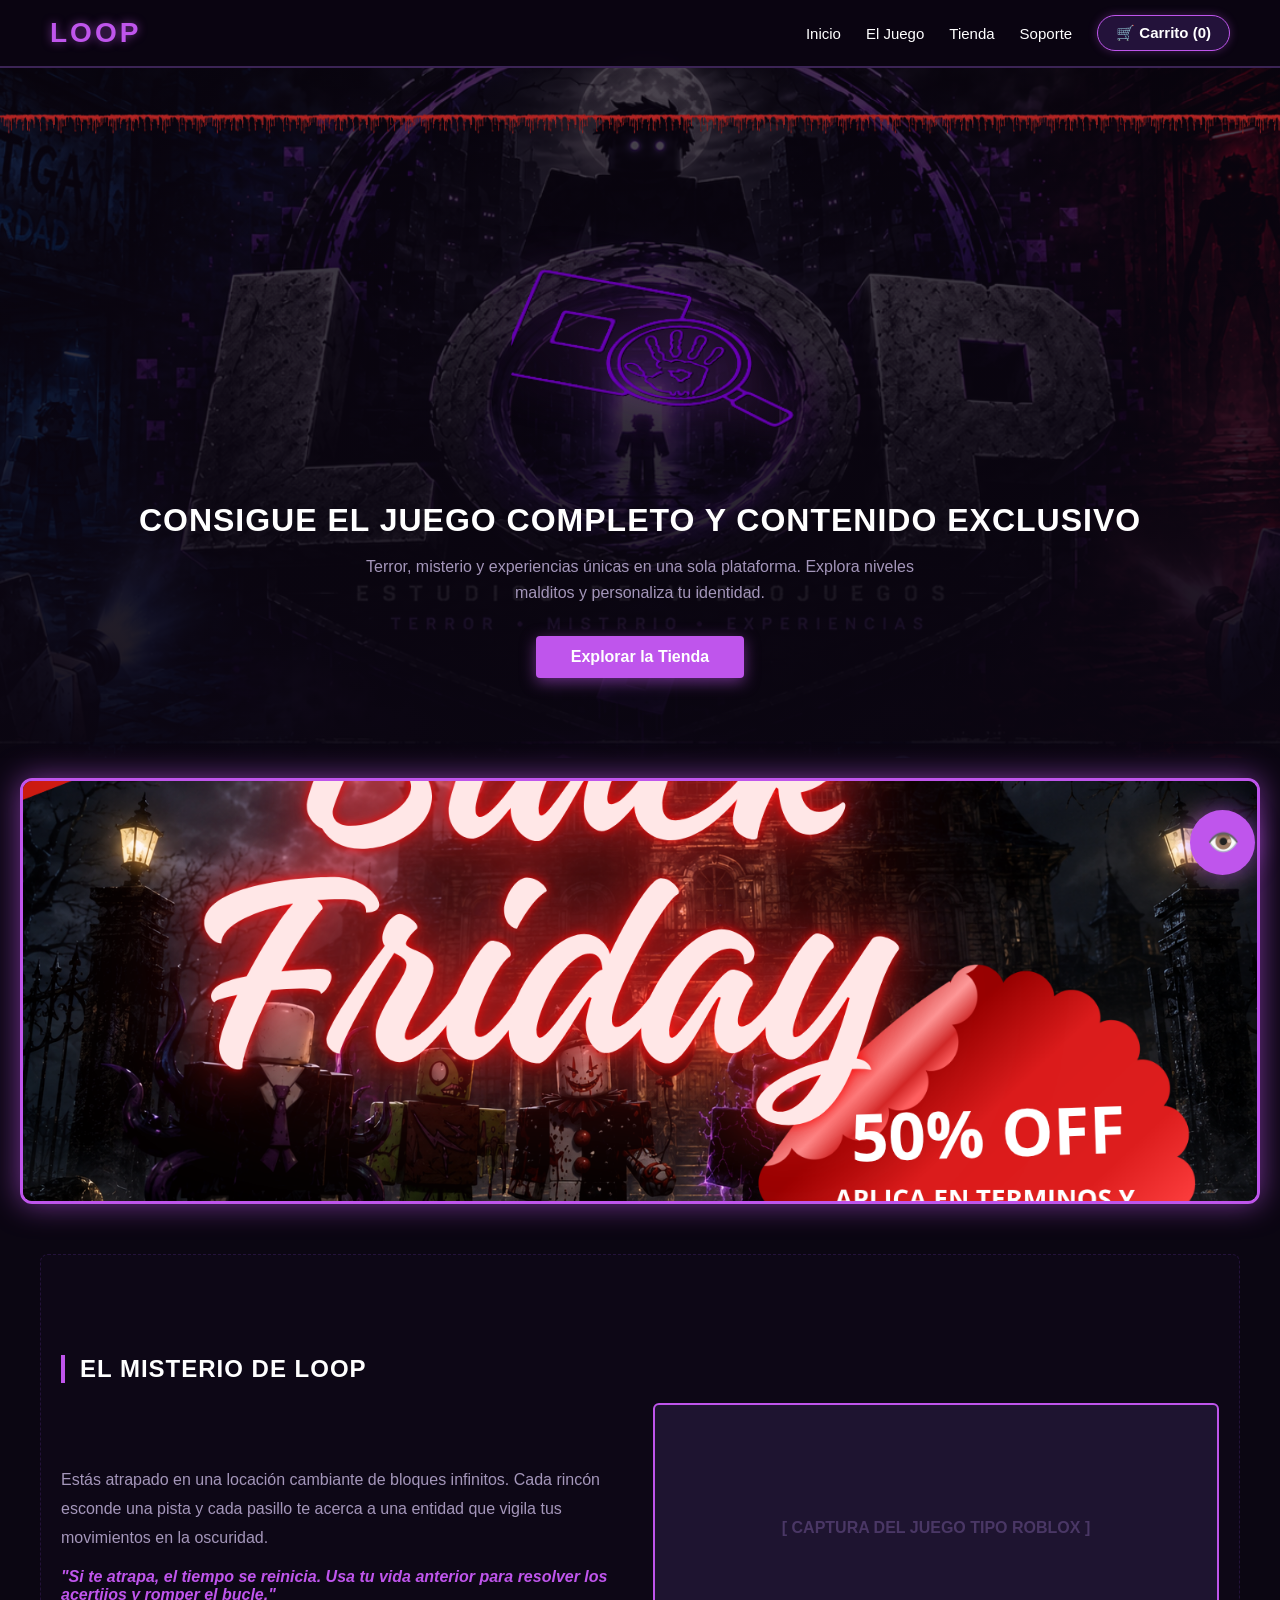
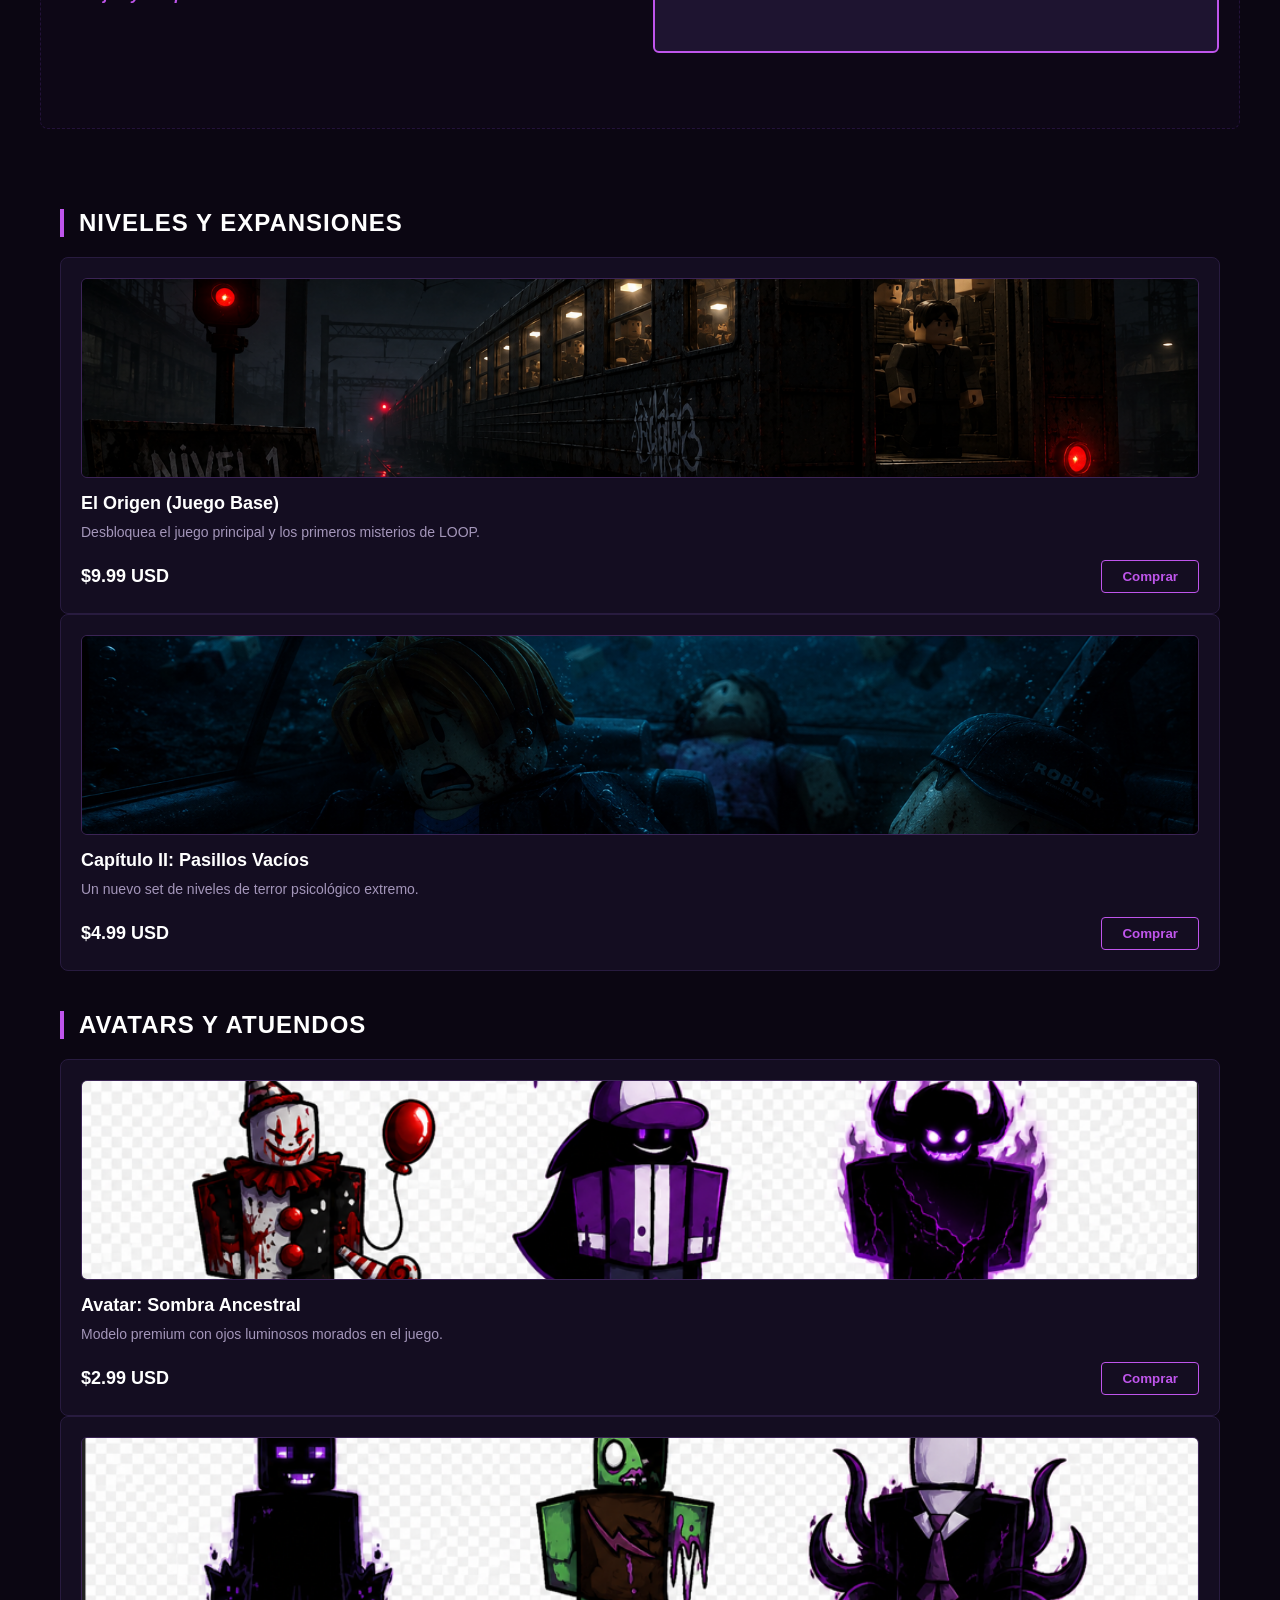
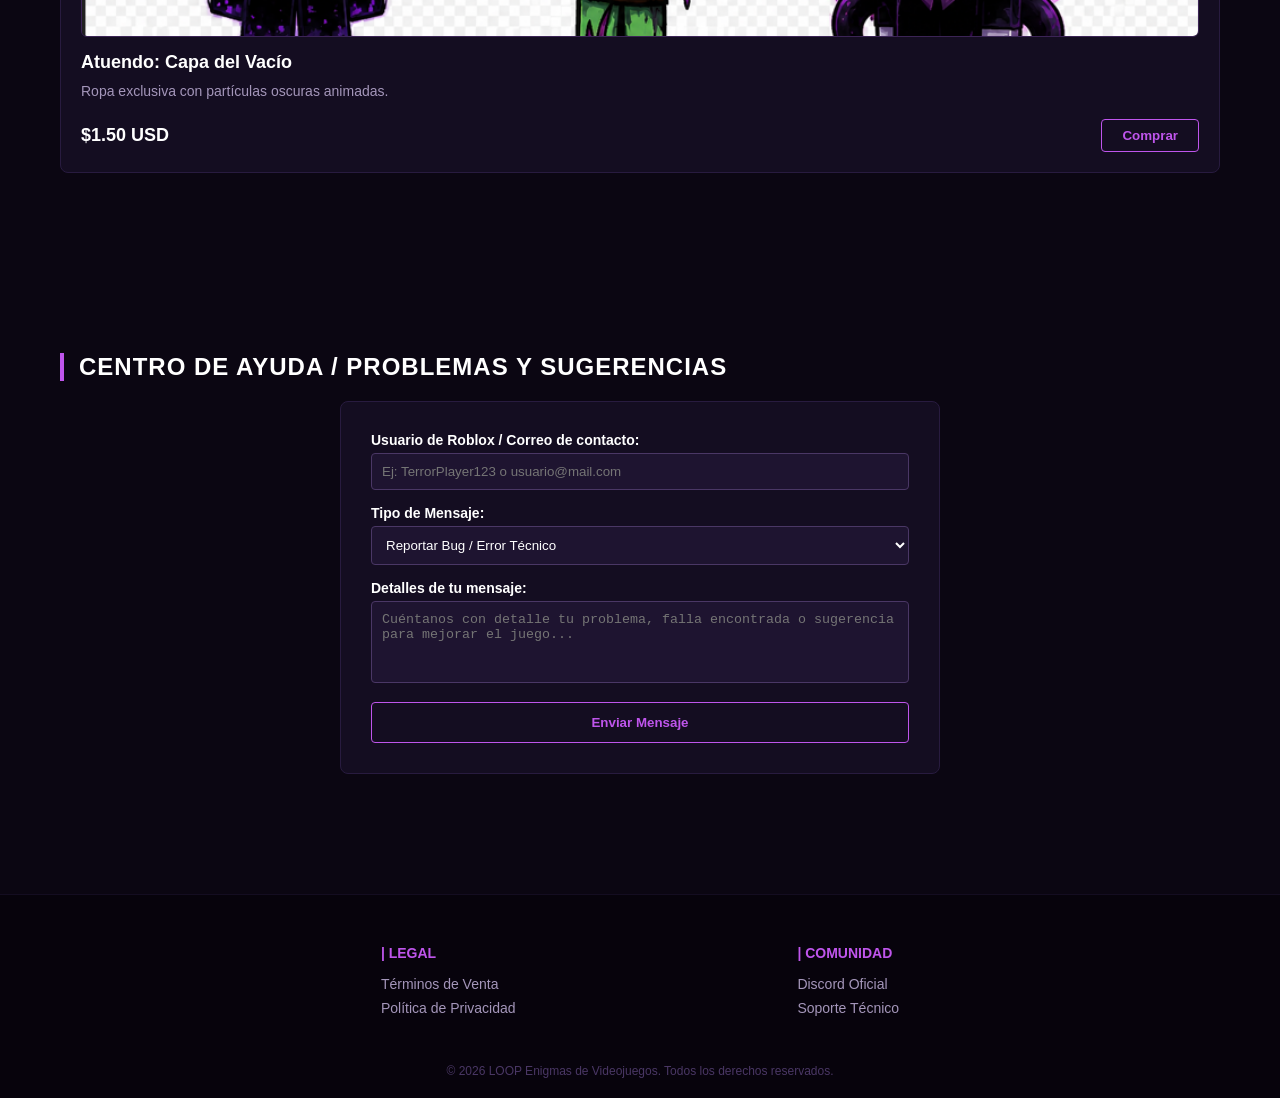
<file: index.html>
<!DOCTYPE html>
<html lang="es">
<head>
  <meta charset="UTF-8">
  <meta name="viewport" content="width=device-width, initial-scale=1.0">
  <title>LOOP - Estudios de Videojuegos de Terror</title>
  <link rel="stylesheet" href="style.css">
</head>

<body>

  <!-- CABECERA Y MENÚ DE NAVEGACIÓN -->
  <header class="sitio-header">
    <nav class="menu-navegacion">
      <a href="#inicio" class="logo">LOOP</a>

      <div class="enlaces">
        <a href="#inicio">Inicio</a>
        <a href="#juego">El Juego</a>
        <a href="#tienda">Tienda</a>
        <a href="#reportes">Soporte</a>
        <a href="#" class="btn-carrito" id="btn-abrir-carrito">🛒 Carrito (0)</a>
      </div>

      <div class="sangre-borde"></div>
    </nav>
  </header>

  <!-- CONTENIDO PRINCIPAL -->
  <main>
    <!-- SECCIÓN HÉROE -->
    <section id="inicio" class="seccion-heroe">
      <div class="heroe-contenido">
        <img src="222.png" alt="LOOP Logo" class="logo-principal">
        <h1>CONSIGUE EL JUEGO COMPLETO Y CONTENIDO EXCLUSIVO</h1>
        <p>
          Terror, misterio y experiencias únicas en una sola plataforma.
          Explora niveles malditos y personaliza tu identidad.
        </p>
        <a href="#tienda" class="btn-primario">Explorar la Tienda</a>
      </div>
    </section>

    <!-- SLIDER AUTOMÁTICO DE PROMOCIONES -->
    <div class="contenedor-slider">
      <div class="slider-promociones">
        <div class="slider-contenedor">
          <div class="slide"><img src="Black-Friday.png" alt="Promoción 1 - Descuento Especial"></div>
          <div class="slide"><img src="Black-Friday.png" alt="Promoción 2 - Nuevo Capítulo"></div>
          <div class="slide"><img src="Black-Friday.png" alt="Promoción 3 - Atuendos Exclusivos"></div>
        </div>
      </div>
    </div>

    <!-- SECCIÓN EL JUEGO / LORE -->
    <section id="juego" class="contenedor-tienda" style="background-color: #0d0716; padding: 60px 20px; border-radius: 8px; margin-top: 20px; border: 1px dashed #23123a;">
      <h2 class="titulo-categoria">El Misterio de LOOP</h2>
      <div style="display: flex; gap: 30px; align-items: center; flex-wrap: wrap; margin-top: 20px;">
        <div style="flex: 1; min-width: 280px;">
          <p style="color: #a496ba; font-size: 16px; line-height: 1.8; margin-bottom: 15px;">
            Estás atrapado en una locación cambiante de bloques infinitos.
            Cada rincón esconde una pista y cada pasillo te acerca a una
            entidad que vigila tus movimientos en la oscuridad.
          </p>
          <p style="color: #bf55ec; font-weight: bold; font-size: 16px; font-style: italic;">
            "Si te atrapa, el tiempo se reinicia. Usa tu vida anterior para resolver los acertijos y romper el bucle."
          </p>
        </div>

        <div class="imagen-placeholder" style="flex: 1; min-width: 280px; height: 250px; border: 2px solid #bf55ec;">
          [ CAPTURA DEL JUEGO TIPO ROBLOX ]
        </div>
      </div>
    </section>

    <!-- SECCIÓN DE TIENDA -->
    <section id="tienda" class="contenedor-tienda">
      <h2 class="titulo-categoria">Niveles y Expansiones</h2>

      <div class="cuadricula-productos">
        <div class="tarjeta-producto">
          <div class="imagen-placeholder">
            <img src="nvl1.png" alt="Imagen del Nivel 1 - El Origen">
          </div>
          <h3>El Origen (Juego Base)</h3>
          <p>Desbloquea el juego principal y los primeros misterios de LOOP.</p>
          <div class="precio-compra">
            <span class="precio">$9.99 USD</span>
            <button class="btn-comprar">Comprar</button>
          </div>
        </div>

        <div class="tarjeta-producto">
          <div class="imagen-placeholder">
            <img src="image-1.png" alt="Imagen del Nivel 2 - Pasillos Vacíos">
          </div>
          <h3>Capítulo II: Pasillos Vacíos</h3>
          <p>Un nuevo set de niveles de terror psicológico extremo.</p>
          <div class="precio-compra">
            <span class="precio">$4.99 USD</span>
            <button class="btn-comprar">Comprar</button>
          </div>
        </div>
      </div>

      <h2 class="titulo-categoria">Avatars y Atuendos</h2>

      <div class="cuadricula-productos">
        <div class="tarjeta-producto">
          <div class="imagen-placeholder">
            <img src="cap1.png" alt="Avatar Sombra Ancestral">
          </div>
          <h3>Avatar: Sombra Ancestral</h3>
          <p>Modelo premium con ojos luminosos morados en el juego.</p>
          <div class="precio-compra">
            <span class="precio">$2.99 USD</span>
            <button class="btn-comprar">Comprar</button>
          </div>
        </div>

        <div class="tarjeta-producto">
          <div class="imagen-placeholder">
            <img src="cap2.png" alt="Atuendo Capa del Vacío">
          </div>
          <h3>Atuendo: Capa del Vacío</h3>
          <p>Ropa exclusiva con partículas oscuras animadas.</p>
          <div class="precio-compra">
            <span class="precio">$1.50 USD</span>
            <button class="btn-comprar">Comprar</button>
          </div>
        </div>
      </div>
    </section>

    <!-- CENTRO DE AYUDA Y REPORTES -->
    <section id="reportes" class="contenedor-tienda" style="margin-top: 60px;">
      <h2 class="titulo-categoria">Centro de Ayuda / Problemas y Sugerencias</h2>

      <form id="form-reporte" style="background-color: #140d21; padding: 30px; border-radius: 8px; border: 1px solid #281b3f; max-width: 600px; margin: 20px auto 0 auto;">
        <div style="margin-bottom: 15px;">
          <label style="display: block; margin-bottom: 5px; color: #ffffff; font-weight: bold; font-size: 14px;" for="reporte-usuario">Usuario de Roblox / Correo de contacto:</label>
          <input type="text" id="reporte-usuario" placeholder="Ej: TerrorPlayer123 o usuario@mail.com" required style="width: 100%; padding: 10px; background-color: #1e1430; border: 1px solid #4a3765; border-radius: 4px; color: #ffffff;">
        </div>

        <div style="margin-bottom: 15px;">
          <label style="display: block; margin-bottom: 5px; color: #ffffff; font-weight: bold; font-size: 14px;" for="reporte-tipo">Tipo de Mensaje:</label>
          <select id="reporte-tipo" style="width: 100%; padding: 10px; background-color: #1e1430; border: 1px solid #4a3765; border-radius: 4px; color: #ffffff;">
            <option value="Bug / Error Técnico">Reportar Bug / Error Técnico</option>
            <option value="Problema con Compras">Problema con Compras o Pagos</option>
            <option value="Sugerencia de Mejora">Sugerencia de Mejora</option>
            <option value="Otro">Otro problema</option>
          </select>
        </div>

        <div style="margin-bottom: 15px;">
          <label style="display: block; margin-bottom: 5px; color: #ffffff; font-weight: bold; font-size: 14px;" for="reporte-descripcion">Detalles de tu mensaje:</label>
          <textarea id="reporte-descripcion" rows="4" placeholder="Cuéntanos con detalle tu problema, falla encontrada o sugerencia para mejorar el juego..." required style="width: 100%; padding: 10px; background-color: #1e1430; border: 1px solid #4a3765; border-radius: 4px; color: #ffffff; resize: none;"></textarea>
        </div>

        <button type="submit" class="btn-comprar" style="width: 100%; padding: 12px;">Enviar Mensaje</button>
      </form>
    </section>
  </main>

  <!-- PIE DE PÁGINA -->
  <footer class="pie-pagina">
    <div class="columnas-pie">
      <div class="columna">
        <h3>| LEGAL</h3>
        <a href="#">Términos de Venta</a>
        <a href="#">Política de Privacidad</a>
      </div>
      <div class="columna">
        <h3>| COMUNIDAD</h3>
        <a href="#">Discord Oficial</a>
        <a href="#reportes">Soporte Técnico</a>
      </div>
    </div>
    <p class="copyright">&copy; 2026 LOOP Enigmas de Videojuegos. Todos los derechos reservados.</p>
  </footer>

  <!-- MODAL DEL CARRITO -->
  <div class="modal-carrito" id="modal-carrito">
    <div class="contenido-carrito">
      <h2>Tu Carrito de Compras</h2>
      <div class="lista-items" id="lista-carrito">
        <!-- Elementos del carrito cargados dinámicamente -->
      </div>
      <p style="font-size: 18px; margin-bottom: 15px;"><strong>Total:</strong> $<span id="total-carrito">0.00</span> USD</p>
      <button id="btn-checkout" class="btn-primario" style="width:100%; margin-bottom: 10px;">Finalizar Compra</button>
      <button id="btn-cerrar-carrito" class="btn-comprar" style="width:100%;">Cerrar</button>
    </div>
  </div>

  <!-- IA INTERACTIVA -->
  <button class="ia-boton-abrir" id="abrirIA" title="Abrir IA de LOOP">👁️</button>

  <div class="loop-ia" id="loopIA" style="display: none;">
    <div class="ia-cabecera">
      <div>
        <div class="ia-titulo">👁️ LOOP IA</div>
        <div class="ia-estado">● Sistema activo</div>
      </div>
      <button class="ia-cerrar" id="cerrarIA">×</button>
    </div>

    <div class="ia-mensajes" id="iaMensajes">
      <div class="ia-mensaje ia-bot">
        👁️ Bienvenido al sistema LOOP.<br><br>
        Soy la IA encargada de ayudarte a descubrir los secretos del juego.
      </div>
    </div>

    <div class="ia-input-area">
      <input type="text" id="iaInput" class="ia-input" placeholder="Escribe tu pregunta...">
      <button class="ia-enviar" id="iaEnviar">➤</button>
    </div>
  </div>

  <!-- LÓGICA JAVASCRIPT -->
  <script>
    /* ========================================= */
    /* ENVÍO DEL FORMULARIO CON JAVASCRIPT */
    /* ========================================= */
    document.getElementById('form-reporte').addEventListener('submit', async function(e) {
      e.preventDefault();

      const usuario = document.getElementById('reporte-usuario').value;
      const tipo = document.getElementById('reporte-tipo').value;
      const descripcion = document.getElementById('reporte-descripcion').value;

      try {
        const respuesta = await fetch('http://127.0.0.1:5000/api/reportar', {
          method: 'POST',
          headers: { 'Content-Type': 'application/json' },
          body: JSON.stringify({ usuario, descripcion: `[${tipo}] ${descripcion}` })
        });

        const resultado = await respuesta.json();
        if (respuesta.ok) {
          alert('¡Gracias por enviar tu mensaje! Se registró en el sistema.');
          this.reset();
        } else {
          alert('Error: ' + resultado.error);
        }
      } catch (error) {
        alert('No se pudo conectar con el servidor backend en Python.');
      }
    });

    /* ========================================= */
    /* PROCESO DE COMPRA Y CARRITO FUNCIONAL */
    /* ========================================= */
    let carrito = [];

    document.querySelectorAll('.tarjeta-producto').forEach((tarjeta) => {
      const boton = tarjeta.querySelector('.btn-comprar');
      boton.addEventListener('click', () => {
        const titulo = tarjeta.querySelector('h3').innerText;
        const precioTexto = tarjeta.querySelector('.precio').innerText;
        const precio = parseFloat(precioTexto.replace('$', '').replace(' USD', ''));

        carrito.push({ titulo, precio });
        actualizarCarrito();
        alert(`✔ "${titulo}" agregado al carrito.`);
      });
    });

    function eliminarDelCarrito(index) {
      carrito.splice(index, 1);
      actualizarCarrito();
    }

    function actualizarCarrito() {
      const btnCarrito = document.getElementById('btn-abrir-carrito');
      const listaCarrito = document.getElementById('lista-carrito');
      const totalCarrito = document.getElementById('total-carrito');

      btnCarrito.innerText = `🛒 Carrito (${carrito.length})`;
      listaCarrito.innerHTML = '';
      let total = 0;

      if (carrito.length === 0) {
        listaCarrito.innerHTML = '<p style="color:#a496ba; text-align:center;">El carrito está vacío.</p>';
      } else {
        carrito.forEach((prod, index) => {
          total += prod.precio;
          const item = document.createElement('div');
          item.className = 'item-carrito';
          
          const info = document.createElement('div');
          info.innerHTML = `
            <div style="font-weight:bold;">${prod.titulo}</div>
            <div style="color:#bf55ec; font-size:13px;">$${prod.precio.toFixed(2)} USD</div>
          `;

          const btnEliminar = document.createElement('button');
          btnEliminar.textContent = 'X';
          btnEliminar.addEventListener('click', () => eliminarDelCarrito(index));

          item.appendChild(info);
          item.appendChild(btnEliminar);
          listaCarrito.appendChild(item);
        });
      }

      totalCarrito.innerText = total.toFixed(2);
    }

    // Mostrar / Ocultar Modal del Carrito
    const modalCarrito = document.getElementById('modal-carrito');
    document.getElementById('btn-abrir-carrito').addEventListener('click', (e) => {
      e.preventDefault();
      modalCarrito.style.display = 'flex';
    });

    document.getElementById('btn-cerrar-carrito').addEventListener('click', () => {
      modalCarrito.style.display = 'none';
    });

    // Finalizar proceso de compra
    document.getElementById('btn-checkout').addEventListener('click', () => {
      if (carrito.length === 0) {
        alert('Tu carrito está vacío. Agrega productos de la tienda.');
        return;
      }
      alert('¡Compra procesada con éxito! Revisa tu inventario dentro del juego.');
      carrito = [];
      actualizarCarrito();
      modalCarrito.style.display = 'none';
    });

    /* ========================================= */
    /* IA INTERACTIVA CON SEGURIDAD (XSS PREVENT) */
    /* ========================================= */
    const abrirIA = document.getElementById("abrirIA");
    const cerrarIA = document.getElementById("cerrarIA");
    const loopIA = document.getElementById("loopIA");
    const iaInput = document.getElementById("iaInput");
    const iaEnviar = document.getElementById("iaEnviar");
    const iaMensajes = document.getElementById("iaMensajes");

    abrirIA.addEventListener("click", () => {
      loopIA.style.display = "block";
      abrirIA.style.display = "none";
      iaInput.focus();
    });

    cerrarIA.addEventListener("click", () => {
      loopIA.style.display = "none";
      abrirIA.style.display = "block";
    });

    function agregarMensaje(texto, tipo) {
      const mensaje = document.createElement("div");
      mensaje.classList.add("ia-mensaje", tipo === "usuario" ? "ia-usuario" : "ia-bot");
      mensaje.textContent = texto; // Usar textContent previene inyecciones de código (XSS)
      iaMensajes.appendChild(mensaje);
      iaMensajes.scrollTop = iaMensajes.scrollHeight;
    }

    function responderIA(pregunta) {
      const texto = pregunta.toLowerCase();
      if (texto.includes("hola") || texto.includes("buenas")) return "👁️ Hola, jugador. Bienvenido al bucle. ¿Qué deseas consultar?";
      if (texto.includes("precio") || texto.includes("cuesta")) return "💰 Revisa la sección Tienda para ver los precios actualizados.";
      if (texto.includes("comprar") || texto.includes("carrito")) return "🛒 Agrega un ítem desde la tienda y pulsa en el botón superior de Carrito para completar la transacción.";
      return "👁️ Esa información sigue bajo sombras...";
    }

    function enviarMensaje() {
      const pregunta = iaInput.value.trim();
      if (pregunta === "") return;

      agregarMensaje(pregunta, "usuario");
      iaInput.value = "";

      setTimeout(() => {
        agregarMensaje(responderIA(pregunta), "bot");
      }, 500);
    }

    iaEnviar.addEventListener("click", enviarMensaje);
    iaInput.addEventListener("keydown", (e) => { if (e.key === "Enter") enviarMensaje(); });
  </script>

</body>
</html>
</file>
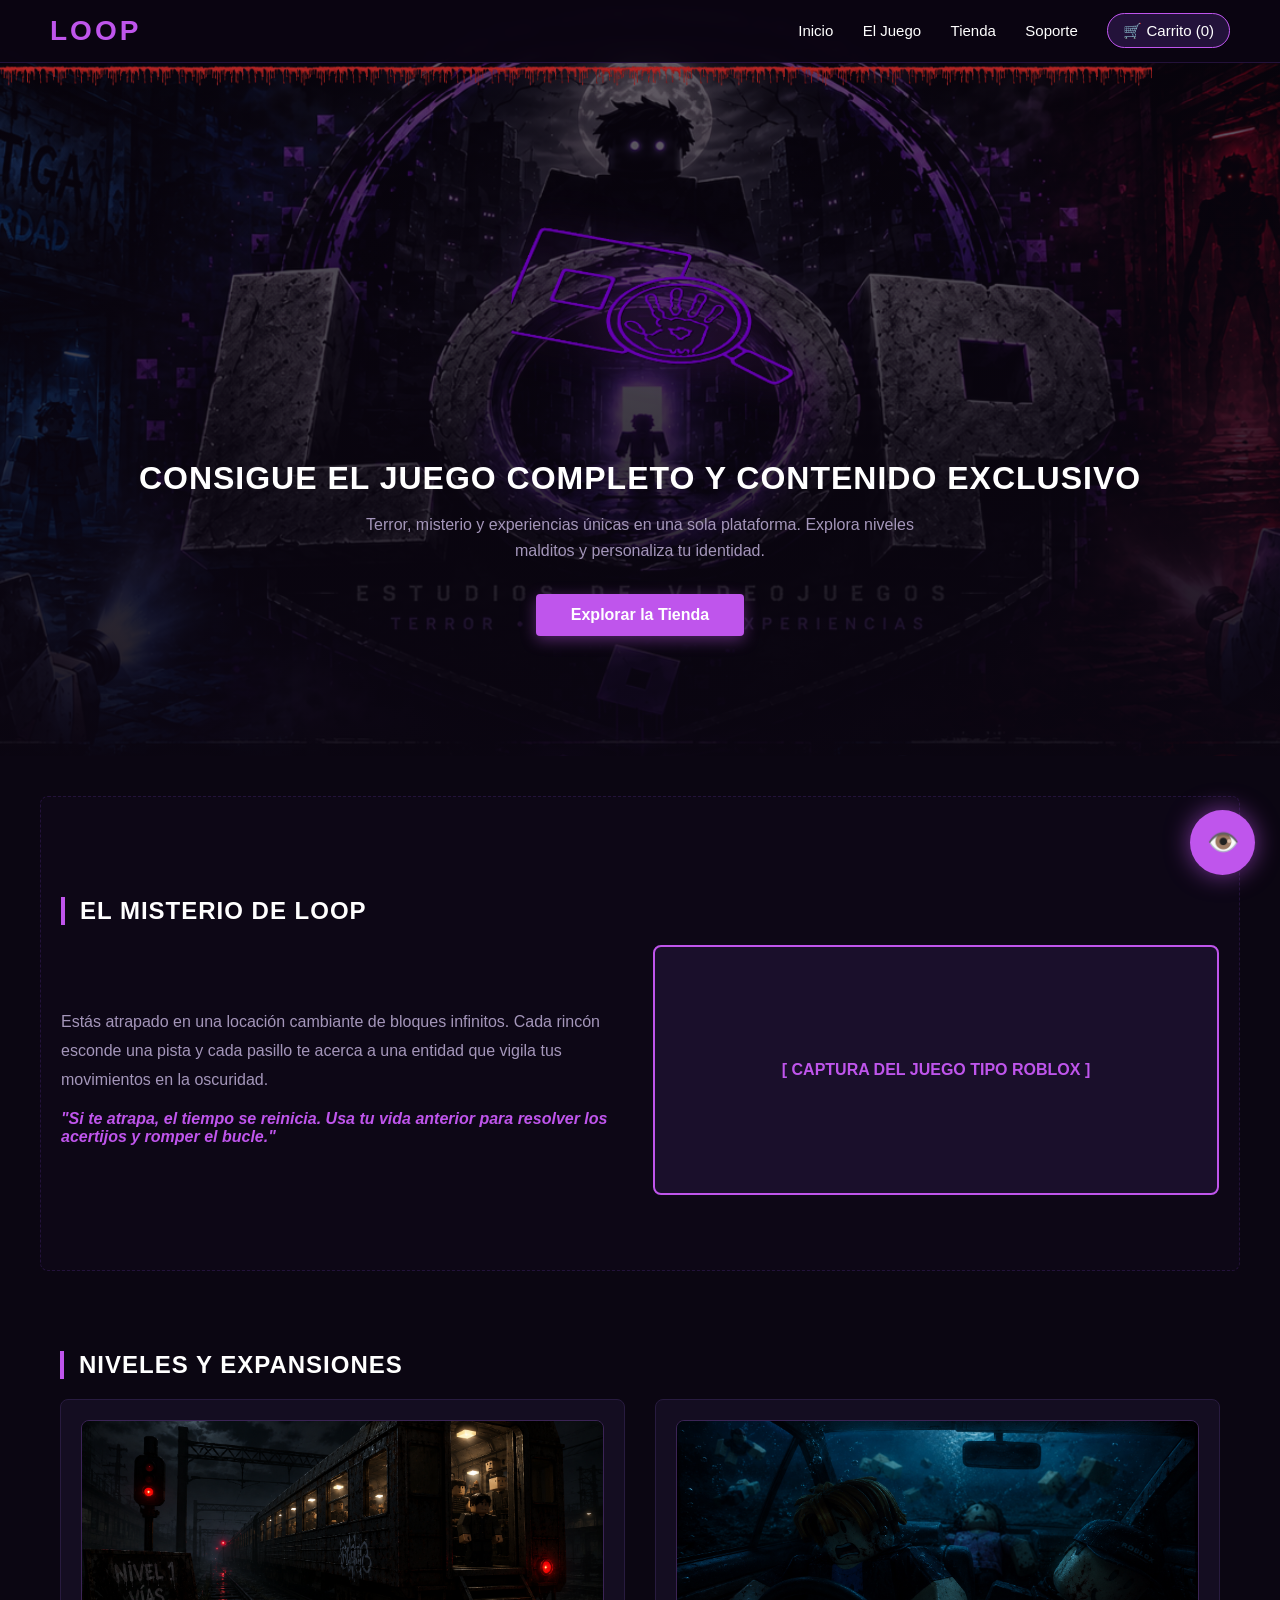
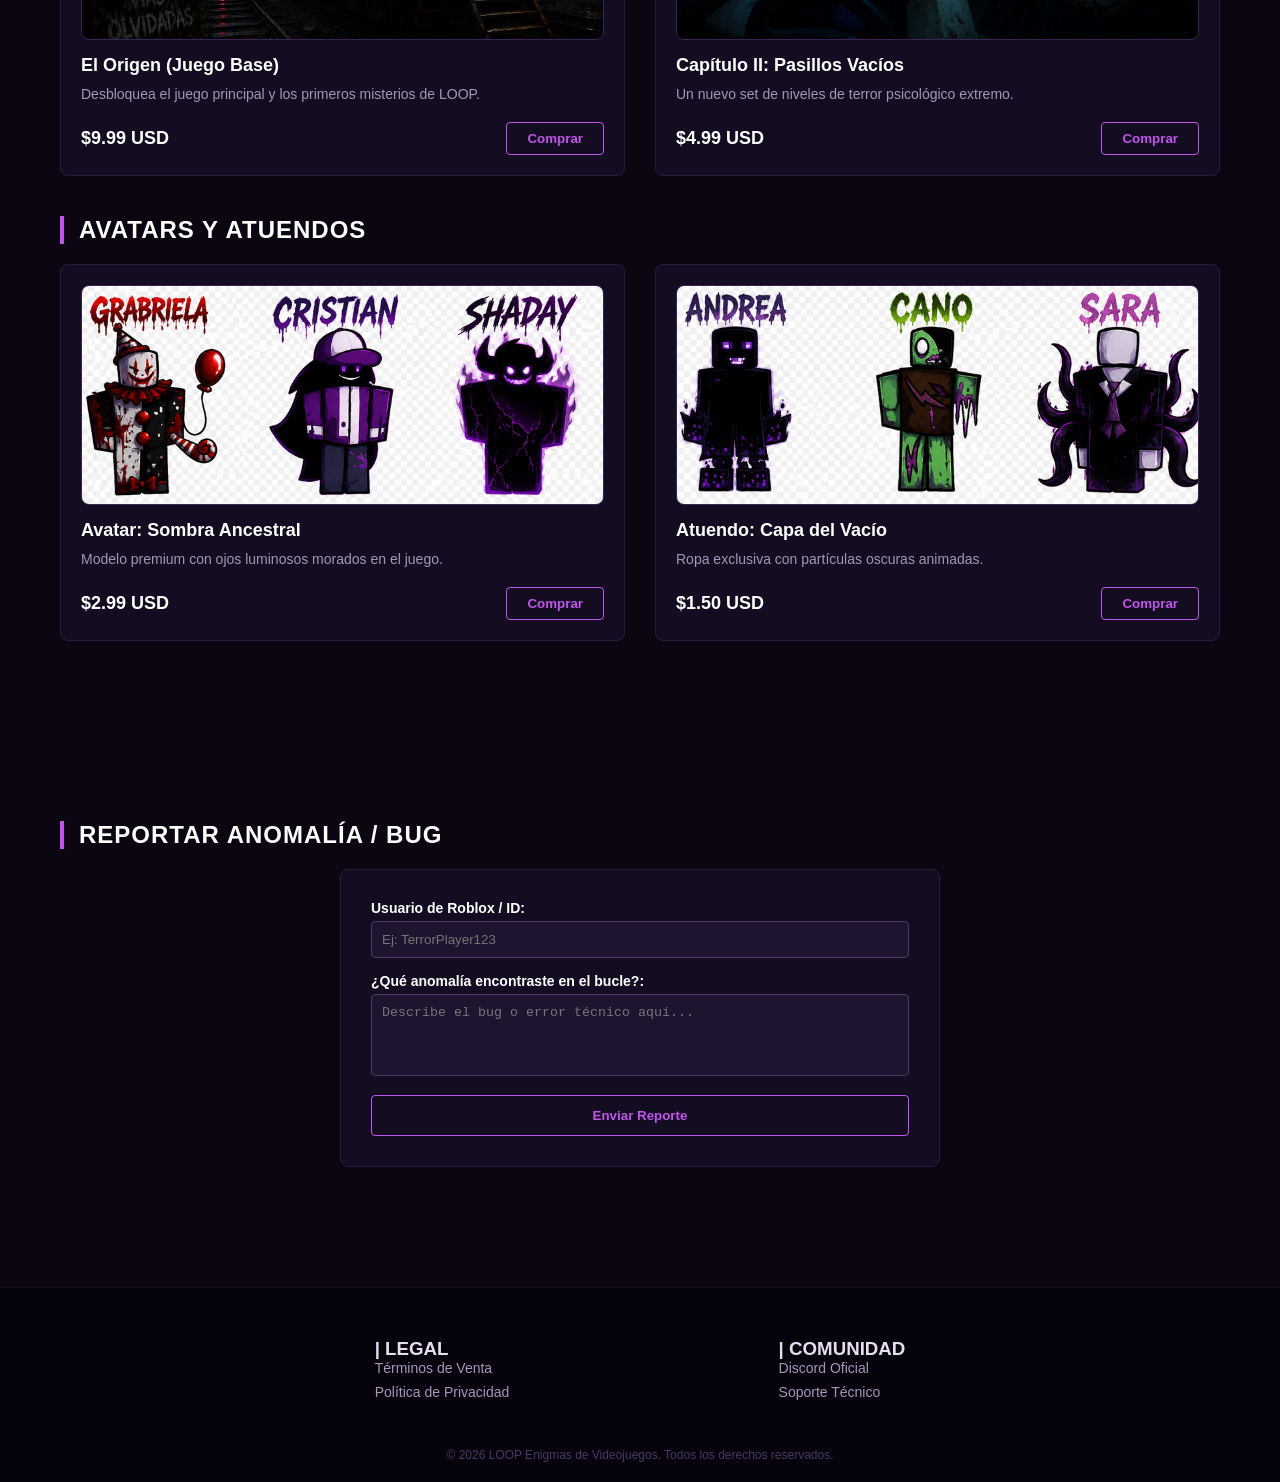
<file: index.HTML>
<!DOCTYPE html>
<html lang="es">
<head>
  <meta charset="UTF-8">
  <meta name="viewport" content="width=device-width, initial-scale=1.0">
  <title>LOOP - Estudios de Videojuegos de Terror</title>
  <link rel="stylesheet" href="css.CSS">

  <style>
    /* IMÁGENES DE LOS NIVELES */
    .imagen-placeholder {
      width: 100%;
      height: 220px;
      overflow: hidden;
      border-radius: 8px;
      background-color: #1a0f2b;
      border: 1px solid #3b2455;
    }

    .imagen-placeholder img {
      width: 100%;
      height: 100%;
      object-fit: cover;
      display: block;
    }


    /* ========================================= */
    /* IA INTERACTIVA DE LOOP */
    /* ========================================= */

    .loop-ia {
      position: fixed;
      right: 25px;
      bottom: 25px;
      width: 350px;
      max-width: calc(100vw - 30px);
      background: #10091a;
      border: 2px solid #bf55ec;
      border-radius: 12px;
      box-shadow: 0 0 25px rgba(191, 85, 236, 0.35);
      z-index: 9999;
      overflow: hidden;
      font-family: Arial, sans-serif;
    }

    .ia-cabecera {
      background: linear-gradient(135deg, #1e0d30, #0d0716);
      padding: 15px;
      display: flex;
      align-items: center;
      justify-content: space-between;
      border-bottom: 1px solid #4a3765;
    }

    .ia-titulo {
      color: #bf55ec;
      font-size: 18px;
      font-weight: bold;
    }

    .ia-estado {
      color: #6dff91;
      font-size: 12px;
    }

    .ia-mensajes {
      height: 300px;
      overflow-y: auto;
      padding: 15px;
      background: #0d0716;
    }

    .ia-mensaje {
      margin-bottom: 12px;
      padding: 10px;
      border-radius: 8px;
      max-width: 85%;
      line-height: 1.5;
      font-size: 14px;
    }

    .ia-bot {
      background: #1d1230;
      color: #d9cbe8;
      border-left: 3px solid #bf55ec;
      margin-right: auto;
    }

    .ia-usuario {
      background: #5b2075;
      color: white;
      margin-left: auto;
    }

    .ia-input-area {
      display: flex;
      padding: 10px;
      gap: 8px;
      background: #140d21;
      border-top: 1px solid #3b2455;
    }

    .ia-input {
      flex: 1;
      padding: 10px;
      background: #1e1430;
      color: white;
      border: 1px solid #4a3765;
      border-radius: 6px;
      outline: none;
    }

    .ia-input:focus {
      border-color: #bf55ec;
      box-shadow: 0 0 8px rgba(191, 85, 236, 0.3);
    }

    .ia-enviar {
      padding: 10px 14px;
      background: #bf55ec;
      color: white;
      border: none;
      border-radius: 6px;
      cursor: pointer;
      font-weight: bold;
    }

    .ia-enviar:hover {
      background: #d477f7;
    }

    .ia-boton-abrir {
      position: fixed;
      right: 25px;
      bottom: 25px;
      width: 65px;
      height: 65px;
      border-radius: 50%;
      background: #bf55ec;
      color: white;
      border: none;
      cursor: pointer;
      font-size: 26px;
      box-shadow: 0 0 25px rgba(191, 85, 236, 0.6);
      z-index: 9998;
    }

    .ia-boton-abrir:hover {
      background: #d477f7;
      transform: scale(1.05);
    }

    .ia-cerrar {
      background: none;
      border: none;
      color: #a496ba;
      font-size: 20px;
      cursor: pointer;
    }

    .ia-cerrar:hover {
      color: white;
    }

    @media (max-width: 600px) {
      .loop-ia {
        right: 10px;
        bottom: 10px;
        width: calc(100vw - 20px);
      }

      .ia-boton-abrir {
        right: 15px;
        bottom: 15px;
      }
    }
  </style>
</head>

<body>

  <!-- CABECERA Y MENÚ DE NAVEGACIÓN -->
  <header class="sitio-header">
    <nav class="menu-navegacion">

      <a href="#inicio" class="logo">LOOP</a>

      <div class="enlaces">
        <a href="#inicio">Inicio</a>
        <a href="#juego">El Juego</a>
        <a href="#tienda">Tienda</a>
        <a href="#soporte">Soporte</a>
        <a href="#" class="btn-carrito">🛒 Carrito (0)</a>
      </div>

    </nav>

    <!-- EFECTO DE CHORREO DE SANGRE -->
    <div class="sangre-borde"></div>
  </header>


  <!-- SECCIÓN HÉROE -->
  <section id="inicio" class="seccion-heroe" style="padding-top: 140px;">

    <div class="heroe-contenido">

      <br>

      <img src="222.png" alt="LOOP Logo" class="logo-principal">

      <h1>CONSIGUE EL JUEGO COMPLETO Y CONTENIDO EXCLUSIVO</h1>

      <p>
        Terror, misterio y experiencias únicas en una sola plataforma.
        Explora niveles malditos y personaliza tu identidad.
      </p>

      <a href="#tienda" class="btn-primario">
        Explorar la Tienda
      </a>

    </div>

  </section>


  <!-- SECCIÓN EL JUEGO / LORE -->
  <section
    id="juego"
    class="contenedor-tienda"
    style="
      background-color: #0d0716;
      padding: 60px 20px;
      border-radius: 8px;
      margin-top: 40px;
      border: 1px dashed #23123a;
    "
  >

    <h2 class="titulo-categoria">
      El Misterio de LOOP
    </h2>

    <div
      style="
        display: flex;
        gap: 30px;
        align-items: center;
        flex-wrap: wrap;
        margin-top: 20px;
      "
    >

      <div style="flex: 1; min-width: 280px;">

        <p
          style="
            color: #a496ba;
            font-size: 16px;
            line-height: 1.8;
            margin-bottom: 15px;
          "
        >
          Estás atrapado en una locación cambiante de bloques infinitos.
          Cada rincón esconde una pista y cada pasillo te acerca a una
          entidad que vigila tus movimientos en la oscuridad.
        </p>

        <p
          style="
            color: #bf55ec;
            font-weight: bold;
            font-size: 16px;
            font-style: italic;
          "
        >
          "Si te atrapa, el tiempo se reinicia. Usa tu vida anterior
          para resolver los acertijos y romper el bucle."
        </p>

      </div>


      <div
        class="imagen-placeholder"
        style="
          flex: 1;
          min-width: 280px;
          height: 250px;
          background-color: #1a0f2b;
          color: #bf55ec;
          border: 2px solid #bf55ec;
        "
      >
        [ CAPTURA DEL JUEGO TIPO ROBLOX ]
      </div>

    </div>

  </section>


  <!-- SECCIÓN DE TIENDA -->
  <main id="tienda" class="contenedor-tienda">


    <!-- ============================= -->
    <!-- CATEGORÍA 1: NIVELES -->
    <!-- ============================= -->

    <h2 class="titulo-categoria">
      Niveles y Expansiones
    </h2>


    <section class="cuadrícula-productos">


      <div class="tarjeta-producto">

        <div class="imagen-placeholder">
          <img
            src="nvl1.png"
            alt="Imagen del Nivel 1 - El Origen"
          >
        </div>

        <h3>
          El Origen (Juego Base)
        </h3>

        <p>
          Desbloquea el juego principal y los primeros misterios de LOOP.
        </p>

        <div class="precio-compra">

          <span class="precio">
            $9.99 USD
          </span>

          <button class="btn-comprar">
            Comprar
          </button>

        </div>

      </div>


      <div class="tarjeta-producto">

        <div class="imagen-placeholder">
          <img src="image-1.png" alt="Imagen del Nivel 2 - Pasillos Vacíos">
        </div>

        <h3>
          Capítulo II: Pasillos Vacíos
        </h3>

        <p>
          Un nuevo set de niveles de terror psicológico extremo.
        </p>

        <div class="precio-compra">

          <span class="precio">
            $4.99 USD
          </span>

          <button class="btn-comprar">
            Comprar
          </button>

        </div>

      </div>


    </section>


    <h2 class="titulo-categoria">
      Avatars y Atuendos
    </h2>


    <section class="cuadrícula-productos">


      <!-- AVATAR -->

      <div class="tarjeta-producto">

        <div class="imagen-placeholder">
          <img
            src="cap1.png"
            alt="Avatar Sombra Ancestral"
          >
        </div>

        <h3>
          Avatar: Sombra Ancestral
        </h3>

        <p>
          Modelo premium con ojos luminosos morados en el juego.
        </p>

        <div class="precio-compra">

          <span class="precio">
            $2.99 USD
          </span>

          <button class="btn-comprar">
            Comprar
          </button>

        </div>

      </div>


      <!-- ATUENDO -->

      <div class="tarjeta-producto">

        <div class="imagen-placeholder">
          <img
            src="cap2.png"
            alt="Atuendo Capa del Vacío"
          >
        </div>

        <h3>
          Atuendo: Capa del Vacío
        </h3>

        <p>
          Ropa exclusiva con partículas oscuras animadas.
        </p>

        <div class="precio-compra">

          <span class="precio">
            $1.50 USD
          </span>

          <button class="btn-comprar">
            Comprar
          </button>

        </div>

      </div>


    </section>

  </main>


  <section
    id="reportes"
    class="contenedor-tienda"
    style="margin-top: 60px;"
  >

    <h2 class="titulo-categoria">
      Reportar Anomalía / Bug
    </h2>


    <form
      style="
        background-color: #140d21;
        padding: 30px;
        border-radius: 8px;
        border: 1px solid #281b3f;
        max-width: 600px;
        margin: 20px auto 0 auto;
      "
    >

      <div style="margin-bottom: 15px;">

        <label
          style="
            display: block;
            margin-bottom: 5px;
            color: #ffffff;
            font-weight: bold;
            font-size: 14px;
          "
        >
          Usuario de Roblox / ID:
        </label>

        <input
          type="text"
          placeholder="Ej: TerrorPlayer123"
          style="
            width: 100%;
            padding: 10px;
            background-color: #1e1430;
            border: 1px solid #4a3765;
            border-radius: 4px;
            color: #ffffff;
          "
        >

      </div>


      <div style="margin-bottom: 15px;">

        <label
          style="
            display: block;
            margin-bottom: 5px;
            color: #ffffff;
            font-weight: bold;
            font-size: 14px;
          "
        >
          ¿Qué anomalía encontraste en el bucle?:
        </label>

        <textarea
          rows="4"
          placeholder="Describe el bug o error técnico aquí..."
          style="
            width: 100%;
            padding: 10px;
            background-color: #1e1430;
            border: 1px solid #4a3765;
            border-radius: 4px;
            color: #ffffff;
            resize: none;
          "
        ></textarea>

      </div>


      <button
        type="submit"
        class="btn-comprar"
        style="
          width: 100%;
          padding: 12px;
        "
      >
        Enviar Reporte
      </button>

    </form>

  </section>


  <footer id="soporte" class="pie-pagina">

    <div class="columnas-pie">


      <!-- LEGAL -->

      <div class="columna">

        <h3>
          | LEGAL
        </h3>

        <a href="#">
          Términos de Venta
        </a>

        <a href="#">
          Política de Privacidad
        </a>

      </div>


      <!-- COMUNIDAD -->

      <div class="columna">

        <h3>
          | COMUNIDAD
        </h3>

        <a href="#">
          Discord Oficial
        </a>

        <a href="#">
          Soporte Técnico
        </a>

      </div>


    </div>


    <p class="copyright">
      &copy; 2026 LOOP Enigmas de Videojuegos.
      Todos los derechos reservados.
    </p>

  </footer>


  <!-- ========================================== -->
  <!-- IA INTERACTIVA LOOP -->
  <!-- ========================================== -->

  <button
    class="ia-boton-abrir"
    id="abrirIA"
    title="Abrir IA de LOOP"
  >
    👁️
  </button>


  <div
    class="loop-ia"
    id="loopIA"
    style="display: none;"
  >

    <div class="ia-cabecera">

      <div>

        <div class="ia-titulo">
          👁️ LOOP IA
        </div>

        <div class="ia-estado">
          ● Sistema activo
        </div>

      </div>

      <button
        class="ia-cerrar"
        id="cerrarIA"
      >
        ×
      </button>

    </div>


    <div
      class="ia-mensajes"
      id="iaMensajes"
    >

      <div class="ia-mensaje ia-bot">
        👁️ Bienvenido al sistema LOOP.
        <br><br>
        Soy la IA encargada de ayudarte a descubrir los secretos del juego.
        Puedes preguntarme sobre los niveles, precios, avatares, lore o bugs.
      </div>

    </div>


    <div class="ia-input-area">

      <input
        type="text"
        id="iaInput"
        class="ia-input"
        placeholder="Escribe tu pregunta..."
      >

      <button
        class="ia-enviar"
        id="iaEnviar"
      >
        ➤
      </button>

    </div>

  </div>


  <!-- ========================================== -->
  <!-- JAVASCRIPT DE LA IA -->
  <!-- ========================================== -->

  <script>

    const abrirIA = document.getElementById("abrirIA");
    const cerrarIA = document.getElementById("cerrarIA");
    const loopIA = document.getElementById("loopIA");
    const iaInput = document.getElementById("iaInput");
    const iaEnviar = document.getElementById("iaEnviar");
    const iaMensajes = document.getElementById("iaMensajes");


    /* ABRIR IA */

    abrirIA.addEventListener("click", function() {

      loopIA.style.display = "block";

      abrirIA.style.display = "none";

      iaInput.focus();

    });


    /* CERRAR IA */

    cerrarIA.addEventListener("click", function() {

      loopIA.style.display = "none";

      abrirIA.style.display = "block";

    });


    /* AÑADIR MENSAJE */

    function agregarMensaje(texto, tipo) {

      const mensaje = document.createElement("div");

      mensaje.classList.add("ia-mensaje");

      if (tipo === "usuario") {

        mensaje.classList.add("ia-usuario");

      } else {

        mensaje.classList.add("ia-bot");

      }

      mensaje.innerHTML = texto;

      iaMensajes.appendChild(mensaje);

      iaMensajes.scrollTop = iaMensajes.scrollHeight;

    }


    /* RESPUESTAS DE LA IA */

    function responderIA(pregunta) {

      const texto = pregunta.toLowerCase();


      /* SALUDOS */

      if (
        texto.includes("hola") ||
        texto.includes("buenas") ||
        texto.includes("hey")
      ) {

        return "👁️ Hola, jugador. Bienvenido nuevamente al bucle. ¿Qué deseas descubrir?";

      }


      /* NIVEL 1 */

      if (
        texto.includes("nivel 1") ||
        texto.includes("nivel uno") ||
        texto.includes("origen")
      ) {

        return "🔴 <b>El Origen</b> es el juego base de LOOP. Su precio actual es <b>$9.99 USD</b>. Aquí comienzan los primeros misterios del bucle.";

      }


      /* NIVEL 2 */

      if (
        texto.includes("nivel 2") ||
        texto.includes("nivel dos") ||
        texto.includes("pasillos")
      ) {

        return "🟣 <b>Capítulo II: Pasillos Vacíos</b> añade nuevos niveles de terror psicológico. Su precio es <b>$4.99 USD</b>.";

      }


      /* PRECIO */

      if (
        texto.includes("precio") ||
        texto.includes("precios") ||
        texto.includes("cuesta") ||
        texto.includes("cuánto")
      ) {

        return "💰 Estos son los precios actuales:<br><br>" +
               "🔴 El Origen: <b>$9.99 USD</b><br>" +
               "🟣 Pasillos Vacíos: <b>$4.99 USD</b><br>" +
               "👤 Sombra Ancestral: <b>$2.99 USD</b><br>" +
               "🧥 Capa del Vacío: <b>$1.50 USD</b>";

      }


      /* AVATAR */

      if (
        texto.includes("avatar") ||
        texto.includes("sombra")
      ) {

        return "👤 El <b>Avatar: Sombra Ancestral</b> es un modelo premium con ojos luminosos morados. Su precio es <b>$2.99 USD</b>.";

      }


      /* ATUENDO */

      if (
        texto.includes("atuendo") ||
        texto.includes("capa") ||
        texto.includes("vacío")
      ) {

        return "🧥 La <b>Capa del Vacío</b> es un atuendo exclusivo con partículas oscuras animadas. Cuesta <b>$1.50 USD</b>.";

      }


      /* LORE */

      if (
        texto.includes("lore") ||
        texto.includes("historia") ||
        texto.includes("misterio")
      ) {

        return "👁️ Estás atrapado en una locación cambiante de bloques infinitos. Cada rincón esconde una pista y una entidad vigila tus movimientos. Si te atrapa, el tiempo se reinicia.";

      }


      /* LOOP */

      if (
        texto.includes("qué es loop") ||
        texto.includes("que es loop") ||
        texto.includes("juego")
      ) {

        return "🎮 <b>LOOP</b> es una experiencia de terror y misterio donde cada muerte reinicia el tiempo. Debes utilizar lo aprendido en cada ciclo para resolver los acertijos y escapar.";

      }


      /* BUG */

      if (
        texto.includes("bug") ||
        texto.includes("error") ||
        texto.includes("problema")
      ) {

        return "⚠️ Si encontraste una anomalía, puedes utilizar la sección <b>Reportar Anomalía / Bug</b> de la página para informar al equipo de LOOP.";

      }


      /* ROBLOX */

      if (
        texto.includes("roblox")
      ) {

        return "🎮 LOOP está diseñado con una experiencia inspirada en mundos de bloques. Explora, resuelve acertijos y sobrevive a las entidades.";

      }


      /* COMPRAR */

      if (
        texto.includes("comprar") ||
        texto.includes("compra")
      ) {

        return "🛒 Puedes encontrar todos los productos disponibles en la sección <b>Tienda</b>. Selecciona el contenido que quieras adquirir.";

      }


      /* AYUDA */

      if (
        texto.includes("ayuda") ||
        texto.includes("ayúdame") ||
        texto.includes("ayudame")
      ) {

        return "👁️ Puedo ayudarte con:<br><br>" +
               "🎮 Información del juego<br>" +
               "🔴 Nivel 1<br>" +
               "🟣 Nivel 2<br>" +
               "👤 Avatares<br>" +
               "🧥 Atuendos<br>" +
               "💰 Precios<br>" +
               "📖 Historia de LOOP<br>" +
               "⚠️ Reportes de bugs";

      }


      /* RESPUESTA DESCONOCIDA */

      return "👁️ Esa información todavía está oculta dentro del bucle... Intenta preguntarme por <b>niveles</b>, <b>precios</b>, <b>avatares</b>, <b>atuendos</b>, <b>historia</b> o <b>bugs</b>.";

    }


    /* ENVIAR MENSAJE */

    function enviarMensaje() {

      const pregunta = iaInput.value.trim();


      if (pregunta === "") {

        return;

      }


      /* MENSAJE DEL USUARIO */

      agregarMensaje(
        pregunta,
        "usuario"
      );


      iaInput.value = "";


      /* EFECTO DE PENSAMIENTO */

      setTimeout(function() {

        const respuesta = responderIA(pregunta);

        agregarMensaje(
          respuesta,
          "bot"
        );

      }, 500);

    }


    /* BOTÓN ENVIAR */

    iaEnviar.addEventListener(
      "click",
      enviarMensaje
    );


    /* ENTER PARA ENVIAR */

    iaInput.addEventListener(
      "keydown",
      function(event) {

        if (event.key === "Enter") {

          enviarMensaje();

        }

      }
    );

  </script>


</body>
</html>
</file>
<file: style.css>
/* ========================================= */
/* ESTILOS GENERALES Y CONFIGURACIÓN */
/* ========================================= */
* {
  margin: 0;
  padding: 0;
  box-sizing: border-box;
}

html {
  scroll-behavior: smooth;
}

body {
  background-color: #0b0612;
  color: #e5def2;
  font-family: 'Segoe UI', Tahoma, Geneva, Verdana, sans-serif;
  overflow-x: hidden;
}

/* ========================================= */
/* 1. MENÚ DE NAVEGACIÓN Y CHORREO DE SANGRE */
/* ========================================= */
.sitio-header {
  position: fixed;
  top: 0;
  left: 0;
  width: 100%;
  z-index: 100;
}

.menu-navegacion {
  display: flex;
  justify-content: space-between;
  align-items: center;
  padding: 15px 50px;
  background-color: rgba(11, 5, 18, 0.98);
  border-bottom: 2px solid #3b2455;
  backdrop-filter: blur(8px);
  position: relative;
  z-index: 2;
}

.menu-navegacion .logo {
  color: #bf55ec;
  font-size: 28px;
  font-weight: 900;
  text-decoration: none;
  letter-spacing: 3px;
  text-shadow: 0 0 10px rgba(191, 85, 236, 0.6);
}

.menu-navegacion .enlaces {
  display: flex;
  align-items: center;
}

.menu-navegacion .enlaces a {
  color: #ffffff;
  text-decoration: none;
  margin-left: 25px;
  font-size: 15px;
  font-weight: 500;
  transition: color 0.3s;
}

.menu-navegacion .enlaces a:hover {
  color: #bf55ec;
}

.menu-navegacion .enlaces .btn-carrito {
  background: #23123a;
  padding: 8px 18px;
  border-radius: 20px;
  border: 1px solid #bf55ec;
  cursor: pointer;
  font-weight: bold;
  color: #ffffff;
  box-shadow: 0 0 10px rgba(191, 85, 236, 0.3);
  transition: transform 0.2s, background-color 0.3s;
}

.menu-navegacion .enlaces .btn-carrito:hover {
  transform: scale(1.05);
  background: #3b1d5e;
}

/* 1. CORRECCIÓN: LÍNEA DE SANGRE JUSTO DEBAJO DEL MENÚ SIN ESPACIOS */
.sangre-borde {
  width: 100%;
  height: 120px;
  background-image: url('2.0_sangrecopia-removebg-preview.png');
  background-repeat: repeat-x;
  background-size: auto 120px;
  position: absolute;
  top: 100%; /* Inicia inmediatamente abajo del menú */
  left: 0;
  z-index: 1;
  pointer-events: none;
  margin-top: -2px; /* Ajuste milimétrico para sellar cualquier espacio */
}

/* ========================================= */
/* SECCIÓN HÉROE */
/* ========================================= */
.seccion-heroe {
  padding-top: 200px;
  padding-bottom: 80px;
  text-align: center;
  background: linear-gradient(rgba(11, 5, 18, 0.7), #0b0612), url('baner.png');
  background-size: cover;
  background-position: center;
  background-repeat: no-repeat;
  background-attachment: fixed;
}

.logo-principal {
  max-width: 320px;
  width: 100%;
  margin-bottom: 20px;
  filter: drop-shadow(0 0 20px rgba(191, 85, 236, 0.5));
}

.seccion-heroe h1 {
  font-size: 32px;
  letter-spacing: 1px;
  margin-bottom: 15px;
  color: #ffffff;
}

.seccion-heroe p {
  max-width: 600px;
  margin: 0 auto 30px auto;
  font-size: 16px;
  color: #a496ba;
  line-height: 1.6;
}

.btn-primario {
  display: inline-block;
  padding: 12px 35px;
  background-color: #bf55ec;
  color: #ffffff;
  text-decoration: none;
  font-weight: bold;
  border-radius: 4px;
  box-shadow: 0 4px 15px rgba(191, 85, 236, 0.5);
  transition: transform 0.2s, background 0.3s;
  border: none;
  cursor: pointer;
}

.btn-primario:hover {
  background-color: #9b30cc;
  transform: translateY(-2px);
}

/* ========================================= */
/* 3. SLIDER AUTOMÁTICO MÁS GRANDE Y LLAMATIVO */
/* ========================================= */
.contenedor-slider {
  max-width: 1280px;
  margin: 20px auto 50px auto;
  padding: 0 20px;
}

.slider-promociones {
  width: 100%;
  overflow: hidden;
  border-radius: 12px;
  border: 3px solid #bf55ec;
  box-shadow: 0 0 30px rgba(191, 85, 236, 0.6), inset 0 0 15px rgba(191, 85, 236, 0.4);
}

.slider-contenedor {
  display: flex;
  width: 300%;
  animation: carrusel 12s infinite ease-in-out;
}

.slide {
  width: 33.333%;
}

.slide img {
  width: 100%;
  height: 420px; /* Tamaño mucho más grande e impactante */
  object-fit: cover;
  display: block;
}

@keyframes carrusel {
  0% { transform: translateX(0%); }
  30% { transform: translateX(0%); }
  33% { transform: translateX(-33.333%); }
  63% { transform: translateX(-33.333%); }
  66% { transform: translateX(-66.666%); }
  96% { transform: translateX(-66.666%); }
  100% { transform: translateX(0%); }
}

/* ========================================= */
/* TIENDA Y TARJETAS DE PRODUCTOS */
/* ========================================= */
.contenedor-tienda {
  max-width: 1200px;
  margin: 0 auto;
  padding: 40px 20px;
}

.titulo-categoria {
  font-size: 24px;
  margin: 40px 0 20px 0;
  color: #ffffff;
  border-left: 4px solid #bf55ec;
  padding-left: 15px;
  text-transform: uppercase;
  letter-spacing: 1px;
}

.cuadrícula-productos {
  display: grid;
  grid-template-columns: repeat(auto-fit, minmax(280px, 1fr));
  gap: 30px;
}

.tarjeta-producto {
  background-color: #140d21;
  border: 1px solid #281b3f;
  border-radius: 8px;
  padding: 20px;
  display: flex;
  flex-direction: column;
  transition: transform 0.3s, border-color 0.3s, box-shadow 0.3s;
}

.tarjeta-producto:hover {
  transform: translateY(-5px);
  border-color: #bf55ec;
  box-shadow: 0 5px 20px rgba(191, 85, 236, 0.3);
}

.imagen-placeholder {
  width: 100%;
  height: 200px;
  background-color: #1e1430;
  border-radius: 6px;
  overflow: hidden;
  display: flex;
  align-items: center;
  justify-content: center;
  font-weight: bold;
  color: #4a3765;
  margin-bottom: 15px;
  border: 1px solid #3b2455;
}

.imagen-placeholder img {
  width: 100%;
  height: 100%;
  object-fit: cover;
  display: block;
}

.tarjeta-producto h3 {
  font-size: 18px;
  margin-bottom: 10px;
  color: #ffffff;
}

.tarjeta-producto p {
  font-size: 14px;
  color: #a496ba;
  margin-bottom: 20px;
  flex-grow: 1;
}

.precio-compra {
  display: flex;
  justify-content: space-between;
  align-items: center;
}

.precio {
  font-size: 18px;
  font-weight: bold;
  color: #ffffff;
}

.btn-comprar {
  padding: 8px 20px;
  background-color: transparent;
  border: 1px solid #bf55ec;
  color: #bf55ec;
  border-radius: 4px;
  cursor: pointer;
  font-weight: bold;
  transition: all 0.3s;
}

.btn-comprar:hover {
  background-color: #bf55ec;
  color: #ffffff;
  box-shadow: 0 0 10px rgba(191, 85, 236, 0.5);
}

/* ========================================= */
/* 2. VENTANA EMERGENTE DEL CARRITO (MODAL) */
/* ========================================= */
.modal-carrito {
  display: none;
  position: fixed;
  top: 0;
  left: 0;
  width: 100%;
  height: 100%;
  background: rgba(0, 0, 0, 0.85);
  z-index: 10000;
  justify-content: center;
  align-items: center;
  backdrop-filter: blur(5px);
}

.contenido-carrito {
  background: #140d21;
  padding: 25px;
  border-radius: 12px;
  border: 2px solid #bf55ec;
  width: 90%;
  max-width: 450px;
  color: white;
  box-shadow: 0 0 30px rgba(191, 85, 236, 0.5);
}

.contenido-carrito h2 {
  border-bottom: 1px solid #3b2455;
  padding-bottom: 10px;
  margin-bottom: 15px;
  color: #bf55ec;
}

.lista-items {
  max-height: 250px;
  overflow-y: auto;
  margin-bottom: 15px;
  padding-right: 5px;
}

.item-carrito {
  display: flex;
  justify-content: space-between;
  align-items: center;
  padding: 10px 0;
  border-bottom: 1px solid #23123a;
}

.item-carrito button {
  background: #ff4757;
  color: white;
  border: none;
  border-radius: 4px;
  padding: 2px 8px;
  cursor: pointer;
  font-size: 12px;
}

/* ========================================= */
/* PIE DE PÁGINA */
/* ========================================= */
.pie-pagina {
  background-color: #07030c;
  padding: 50px 20px 20px 20px;
  margin-top: 80px;
  border-top: 1px solid #140d21;
}

.columnas-pie {
  display: flex;
  justify-content: space-around;
  max-width: 800px;
  margin: 0 auto 40px auto;
}

.columna h3 {
  color: #bf55ec;
  font-size: 14px;
  margin-bottom: 15px;
}

.columna a {
  display: block;
  color: #a496ba;
  text-decoration: none;
  font-size: 14px;
  margin-bottom: 8px;
}

.columna a:hover {
  color: #ffffff;
}

.copyright {
  text-align: center;
  font-size: 12px;
  color: #4a3765;
}

/* ========================================= */
/* IA INTERACTIVA DE LOOP */
/* ========================================= */
.loop-ia {
  position: fixed;
  right: 25px;
  bottom: 25px;
  width: 350px;
  max-width: calc(100vw - 30px);
  background: #10091a;
  border: 2px solid #bf55ec;
  border-radius: 12px;
  box-shadow: 0 0 25px rgba(191, 85, 236, 0.35);
  z-index: 9999;
  overflow: hidden;
}

.ia-cabecera {
  background: linear-gradient(135deg, #1e0d30, #0d0716);
  padding: 15px;
  display: flex;
  align-items: center;
  justify-content: space-between;
  border-bottom: 1px solid #4a3765;
}

.ia-titulo {
  color: #bf55ec;
  font-size: 18px;
  font-weight: bold;
}

.ia-estado {
  color: #6dff91;
  font-size: 12px;
}

.ia-mensajes {
  height: 300px;
  overflow-y: auto;
  padding: 15px;
  background: #0d0716;
}

.ia-mensaje {
  margin-bottom: 12px;
  padding: 10px;
  border-radius: 8px;
  max-width: 85%;
  line-height: 1.5;
  font-size: 14px;
}

.ia-bot {
  background: #1d1230;
  color: #d9cbe8;
  border-left: 3px solid #bf55ec;
  margin-right: auto;
}

.ia-usuario {
  background: #5b2075;
  color: white;
  margin-left: auto;
}

.ia-input-area {
  display: flex;
  padding: 10px;
  gap: 8px;
  background: #140d21;
  border-top: 1px solid #3b2455;
}

.ia-input {
  flex: 1;
  padding: 10px;
  background: #1e1430;
  color: white;
  border: 1px solid #4a3765;
  border-radius: 6px;
  outline: none;
}

.ia-input:focus {
  border-color: #bf55ec;
}

.ia-enviar {
  padding: 10px 14px;
  background: #bf55ec;
  color: white;
  border: none;
  border-radius: 6px;
  cursor: pointer;
  font-weight: bold;
}

.ia-boton-abrir {
  position: fixed;
  right: 25px;
  bottom: 25px;
  width: 65px;
  height: 65px;
  border-radius: 50%;
  background: #bf55ec;
  color: white;
  border: none;
  cursor: pointer;
  font-size: 26px;
  box-shadow: 0 0 25px rgba(191, 85, 236, 0.6);
  z-index: 9998;
}

.ia-cerrar {
  background: none;
  border: none;
  color: #a496ba;
  font-size: 20px;
  cursor: pointer;
}


/* ========================================= */
/* ADAPTABILIDAD RESPONSIVE MEJORADA (MÓVILES) */
/* ========================================= */

@media (max-width: 768px) {
  /* Cabecera adaptables para evitar superposiciones */
  .sitio-header {
    position: relative; /* Cambia a relativo para que el contenido no quede oculto debajo */
  }

  .menu-navegacion {
    flex-direction: column;
    padding: 12px 10px;
    gap: 12px;
  }

  /* Distribución fluida para enlaces y botón del carrito */
  .menu-navegacion .enlaces {
    display: flex;
    flex-wrap: wrap;
    justify-content: center;
    align-items: center;
    gap: 10px 15px;
    width: 100%;
  }

  .menu-navegacion .enlaces a {
    margin-left: 0;
    font-size: 13px;
    text-align: center;
  }

  .menu-navegacion .enlaces .btn-carrito {
    width: 100%; /* El carrito ocupa ancho completo en móviles para mayor comodidad al tocar */
    text-align: center;
    padding: 10px;
    margin-top: 5px;
  }

  /* Ajuste de espaciado inicial del héroe al cambiar la cabecera */
  .seccion-heroe {
    padding-top: 40px;
    padding-bottom: 40px;
    padding-left: 15px;
    padding-right: 15px;
  }

  .logo-principal {
    max-width: 200px;
  }

  .seccion-heroe h1 {
    font-size: 22px;
  }

  /* Reducción de la imagen de sangre para evitar tapar contenido */
  .sangre-borde {
    height: 60px;
    background-size: auto 60px;
  }

  /* Tarjetas de tienda a 1 columna */
  .cuadrícula-productos {
    grid-template-columns: 1fr;
    gap: 15px;
  }

  /* Ajuste de sección Soporte / Reportes en celular */
  #reportes {
    padding: 10px;
    margin-top: 30px;
  }

  #form-reporte {
    padding: 15px;
    width: 100%;
  }

  /* Ajuste de ventanas emergentes (Modal del Carrito e IA) */
  .contenido-carrito {
    width: 95%;
    max-height: 85vh;
    padding: 15px;
    overflow-y: auto;
  }

  .loop-ia {
    right: 10px;
    bottom: 10px;
    width: calc(100vw - 20px);
  }

  .ia-boton-abrir {
    right: 15px;
    bottom: 15px;
    width: 50px;
    height: 50px;
    font-size: 20px;
  }
}

/* Ajuste específico para pantallas ultra pequeñas (menores a 400px) */
@media (max-width: 400px) {
  .menu-navegacion .enlaces a {
    font-size: 12px;
  }

  .btn-primario, .btn-comprar {
    width: 100%;
    text-align: center;
  }
}
</file>
<file: css.CSS>
/* CONFIGURACIÓN GENERAL */
* {
  margin: 0;
  padding: 0;
  box-sizing: border-box;
}

html {
  scroll-behavior: smooth;
}

body {
  background-color: #0b0612; /* Fondo morado oscuro místico del logo */
  color: #e5def2;
  font-family: 'Segoe UI', Tahoma, Geneva, Verdana, sans-serif;
}

/* MENÚ DE NAVEGACIÓN */
.sitio-header {
  position: fixed;
  top: 0;
  left: 0;
  width: 100%;
  z-index: 100;
}

.menu-navegacion {
  display: flex;
  justify-content: space-between;
  align-items: center;
  padding: 15px 50px;
  background-color: rgba(11, 5, 18, 0.95);
  border-bottom: 1px solid #23123a;
  backdrop-filter: blur(5px);
}

.menu-navegacion .logo {
  color: #bf55ec; /* Morado neón */
  font-size: 28px;
  font-weight: 900;
  text-decoration: none;
  letter-spacing: 3px;
}

.menu-navegacion .enlaces a {
  color: #ffffff;
  text-decoration: none;
  margin-left: 25px;
  font-size: 15px;
  font-weight: 500;
  transition: color 0.3s;
}

.menu-navegacion .enlaces a:hover {
  color: #bf55ec;
}

.menu-navegacion .enlaces .btn-carrito {
  background: #23123a;
  padding: 8px 15px;
  border-radius: 20px;
  border: 1px solid #bf55ec;
}

/* EFECTO CHORREO DE SANGRE */
/* Asegura que la cabecera sirva de base fija */
.sitio-header {
  position: fixed;
  top: 0;
  left: 0;
  width: 100%;
  z-index: 100;
}

/* EFECTO CHORREO DE SANGRE CORREGIDO */
/* EFECTO CHORREO DE SANGRE OPTIMIZADO */
.sangre-borde {
  width: 90%;
  height: 120px; /* Incrementamos la altura para que el chorreo sea grande y largo */
  background-image: url('2.0_sangrecopia-removebg-preview.png'); 
  background-repeat: repeat-x; /* Se repite horizontalmente en cadena */
  background-size: auto 120px; /* Forzamos a que la imagen mida 120px de alto sin estirarse feo */
  position: absolute;
  top: 25%; /* Se clava exactamente donde termina el fondo negro del header */
  left: 0;
  z-index: 99;
  pointer-events: none;
}



/* SECCIÓN HÉROE */
/* SECCIÓN HÉROE CON BANNER DE FONDO */
.seccion-heroe {
  padding-top: 190px; 
  padding-bottom: 120px;
  text-align: center;
  
  /* Agregamos tu banner con un degradado oscuro encima para que los textos se puedan leer bien */
  background: linear-gradient(rgba(11, 5, 18, 0.6), #0b0612), url('baner.png');
  
  /* Propiedades para que el banner se adapte perfectamente sin estirarse feo */
  background-size: cover;       /* Ajusta la imagen al tamaño de la pantalla */
  background-position: center;  /* Centra el diseño del banner */
  background-repeat: no-repeat; /* Evita que la imagen se duplique */
  background-attachment: fixed; /* Opcional: Da un efecto de movimiento lento (parallax) al bajar */
}


.logo-principal {
  max-width: 320px;
  width: 100%;
  margin-bottom: 20px;
  filter: drop-shadow(0 0 20px rgba(191, 85, 236, 0.4));
}

.seccion-heroe h1 {
  font-size: 32px;
  letter-spacing: 1px;
  margin-bottom: 15px;
  color: #ffffff;
}

.seccion-heroe p {
  max-width: 600px;
  margin: 0 auto 30px auto;
  font-size: 16px;
  color: #a496ba;
  line-height: 1.6;
}

.btn-primario {
  display: inline-block;
  padding: 12px 35px;
  background-color: #bf55ec;
  color: #ffffff;
  text-decoration: none;
  font-weight: bold;
  border-radius: 4px;
  box-shadow: 0 4px 15px rgba(191, 85, 236, 0.4);
  transition: transform 0.2s, background 0.3s;
}

.btn-primario:hover {
  background-color: #9b30cc;
  transform: translateY(-2px);
}

/* CUADRÍCULA DE TIENDA Y PRODUCTOS */
.contenedor-tienda {
  max-width: 1200px;
  margin: 0 auto;
  padding: 40px 20px;
}

.titulo-categoria {
  font-size: 24px;
  margin: 40px 0 20px 0;
  color: #ffffff;
  border-left: 4px solid #bf55ec;
  padding-left: 15px;
  text-transform: uppercase;
  letter-spacing: 1px;
}

.cuadrícula-productos {
  display: grid;
  grid-template-columns: repeat(auto-fit, minmax(280px, 1fr));
  gap: 30px;
}

.tarjeta-producto {
  background-color: #140d21;
  border: 1px solid #281b3f;
  border-radius: 8px;
  padding: 20px;
  display: flex;
  flex-direction: column;
  transition: transform 0.3s, border-color 0.3s;
}

.tarjeta-producto:hover {
  transform: translateY(-5px);
  border-color: #bf55ec;
}

.imagen-placeholder {
  width: 100%;
  height: 200px;
  background-color: #1e1430;
  border-radius: 6px;
  display: flex;
  align-items: center;
  justify-content: center;
  font-weight: bold;
  color: #4a3765;
  margin-bottom: 15px;
}

.tarjeta-producto h3 {
  font-size: 18px;
  margin-bottom: 10px;
  color: #ffffff;
}

.tarjeta-producto p {
  font-size: 14px;
  color: #a496ba;
  margin-bottom: 20px;
  flex-grow: 1;
}

.precio-compra {
  display: flex;
  justify-content: space-between;
  align-items: center;
}

.precio {
  font-size: 18px;
  font-weight: bold;
  color: #ffffff;
}

.btn-comprar {
  padding: 8px 20px;
  background-color: transparent;
  border: 1px solid #bf55ec;
  color: #bf55ec;
  border-radius: 4px;
  cursor: pointer;
  font-weight: bold;
  transition: all 0.3s;
}

.btn-comprar:hover {
  background-color: #bf55ec;
  color: #ffffff;
}

/* PIE DE PÁGINA */
.pie-pagina {
  background-color: #07030c;
  padding: 50px 20px 20px 20px;
  margin-top: 80px;
  border-top: 1px solid #140d21;
}

.columnas-pie {
  display: flex;
  justify-content: space-around;
  max-width: 800px;
  margin: 0 auto 40px auto;
}

.columna h4 {
  color: #bf55ec;
  font-size: 14px;
  margin-bottom: 15px;
}

.columna a {
  display: block;
  color: #a496ba;
  text-decoration: none;
  font-size: 14px;
  margin-bottom: 8px;
}

.columna a:hover {
  color: #ffffff;
}

.copyright {
  text-align: center;
  font-size: 12px;
  color: #4a3765;
}
</file>
